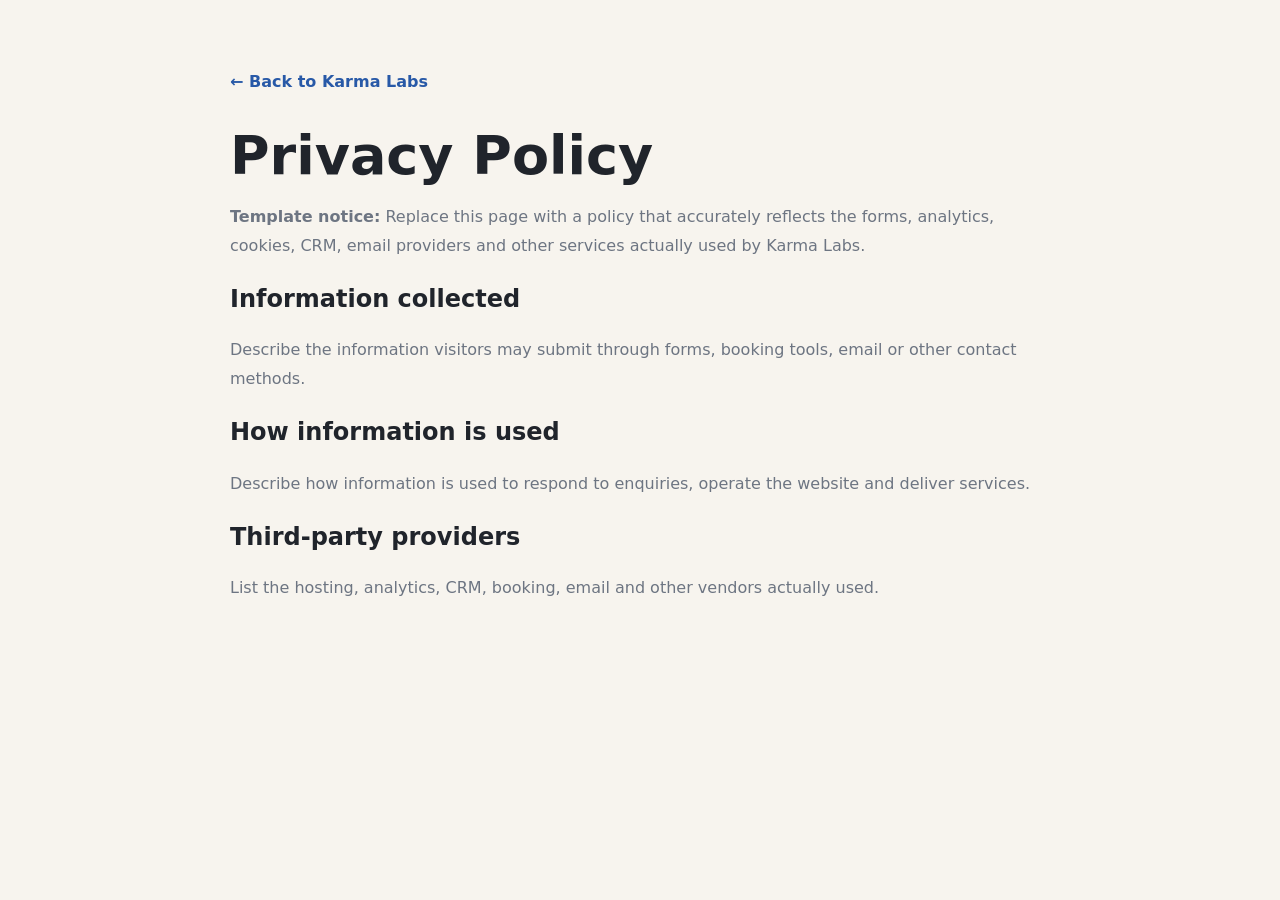
<file: privacy.html>
<!DOCTYPE html>
<html lang="en">
<head>
  <meta charset="UTF-8">
  <meta name="viewport" content="width=device-width, initial-scale=1.0">
  <title>Privacy Policy | Karma Labs</title>
  <link rel="stylesheet" href="style.css">
</head>
<body>
  <main style="min-height:100vh;padding:70px 0;background:#F7F4EE">
    <div class="container" style="max-width:820px">
      <a href="index.html" style="color:#2859A7;font-weight:800;text-decoration:none">← Back to Karma Labs</a>
      <h1 style="font-family:Sora,system-ui,sans-serif;font-size:54px;line-height:1;margin:35px 0 20px">Privacy Policy</h1>
      <p style="color:#6D7582;line-height:1.8"><strong>Template notice:</strong> Replace this page with a policy that accurately reflects the forms, analytics, cookies, CRM, email providers and other services actually used by Karma Labs.</p>
      <h2>Information collected</h2>
      <p style="color:#6D7582;line-height:1.8">Describe the information visitors may submit through forms, booking tools, email or other contact methods.</p>
      <h2>How information is used</h2>
      <p style="color:#6D7582;line-height:1.8">Describe how information is used to respond to enquiries, operate the website and deliver services.</p>
      <h2>Third-party providers</h2>
      <p style="color:#6D7582;line-height:1.8">List the hosting, analytics, CRM, booking, email and other vendors actually used.</p>
    </div>
  </main>
</body>
</html>
</file>
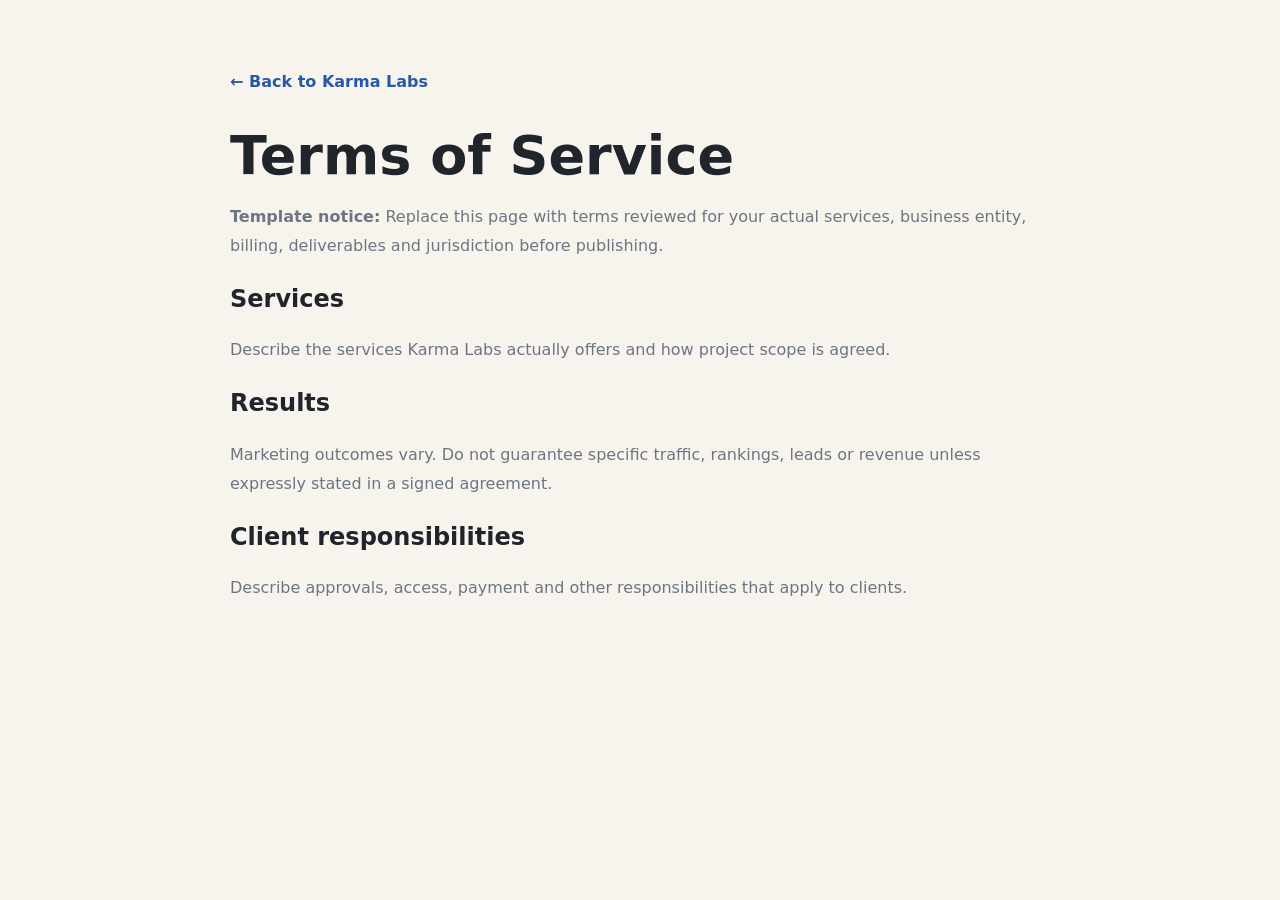
<file: terms.html>
<!DOCTYPE html>
<html lang="en">
<head>
  <meta charset="UTF-8">
  <meta name="viewport" content="width=device-width, initial-scale=1.0">
  <title>Terms of Service | Karma Labs</title>
  <link rel="stylesheet" href="style.css">
</head>
<body>
  <main style="min-height:100vh;padding:70px 0;background:#F7F4EE">
    <div class="container" style="max-width:820px">
      <a href="index.html" style="color:#2859A7;font-weight:800;text-decoration:none">← Back to Karma Labs</a>
      <h1 style="font-family:Sora,system-ui,sans-serif;font-size:54px;line-height:1;margin:35px 0 20px">Terms of Service</h1>
      <p style="color:#6D7582;line-height:1.8"><strong>Template notice:</strong> Replace this page with terms reviewed for your actual services, business entity, billing, deliverables and jurisdiction before publishing.</p>
      <h2>Services</h2>
      <p style="color:#6D7582;line-height:1.8">Describe the services Karma Labs actually offers and how project scope is agreed.</p>
      <h2>Results</h2>
      <p style="color:#6D7582;line-height:1.8">Marketing outcomes vary. Do not guarantee specific traffic, rankings, leads or revenue unless expressly stated in a signed agreement.</p>
      <h2>Client responsibilities</h2>
      <p style="color:#6D7582;line-height:1.8">Describe approvals, access, payment and other responsibilities that apply to clients.</p>
    </div>
  </main>
</body>
</html>
</file>
<file: style.css>
/* KARMA LABS — PREMIUM QUORA GROWTH LAB */

:root{
  --blue:#2859A7;
  --blue-2:#173E78;
  --coral:#D94A5B;
  --coral-dark:#BE3446;
  --charcoal:#20242B;
  --charcoal-2:#11151B;
  --off:#F7F4EE;
  --white:#FFFFFF;
  --gold:#F4B942;
  --light-blue:#DCEBFA;
  --light-coral:#FBE5E8;
  --line:#DCE1E7;
  --muted:#6D7582;
  --green:#3CB888;
  --shadow:0 26px 70px rgba(32,36,43,.12);
}

*{box-sizing:border-box}
html{scroll-behavior:smooth}
body{
  margin:0;
  overflow-x:hidden;
  color:var(--charcoal);
  background:var(--off);
  font-family:"Inter",system-ui,-apple-system,BlinkMacSystemFont,"Segoe UI",sans-serif;
  font-size:16px;
  line-height:1.5;
}
img{display:block;max-width:100%;height:auto}
a{color:inherit}
button,input,select,textarea{font:inherit}
.container{width:min(1220px,calc(100% - 40px));margin:0 auto}
.section{padding:104px 0}

.sr-only{
  position:absolute!important;
  width:1px!important;height:1px!important;
  padding:0!important;margin:-1px!important;
  overflow:hidden!important;clip:rect(0,0,0,0)!important;
  white-space:nowrap!important;border:0!important
}
.skip-link{
  position:fixed;top:12px;left:12px;z-index:9999;
  padding:10px 14px;border-radius:8px;background:#fff;color:#111;
  transform:translateY(-150%)
}
.skip-link:focus{transform:none}
a:focus-visible,button:focus-visible,summary:focus-visible,input:focus-visible,select:focus-visible{
  outline:3px solid var(--gold);outline-offset:3px
}

/* Header */
.site-header{
  position:sticky;top:0;z-index:1000;
  border-bottom:1px solid rgba(32,36,43,.08);
  background:rgba(247,244,238,.92);
  backdrop-filter:blur(16px)
}
.nav-wrap{min-height:78px;display:flex;align-items:center;gap:24px}
.brand{min-width:240px;display:inline-flex;align-items:center;gap:11px;text-decoration:none}
.brand img{width:50px;height:50px;object-fit:cover;border-radius:11px;border:1px solid rgba(32,36,43,.72)}
.brand-text strong{display:block;font-family:"Sora",sans-serif;font-size:18px;line-height:1;font-weight:800;letter-spacing:-.5px}
.brand-text small{display:block;margin-top:5px;color:var(--blue);font-size:9px;font-weight:800;letter-spacing:1.2px}
.main-nav{margin-left:auto;display:flex;align-items:center;gap:23px}
.main-nav a{position:relative;padding:10px 0;text-decoration:none;font-size:12px;font-weight:700}
.main-nav a::after{content:"";position:absolute;left:0;right:100%;bottom:3px;height:2px;background:var(--coral);transition:.2s}
.main-nav a:hover::after{right:0}
.header-cta{
  padding:12px 16px;border-radius:10px;background:var(--coral);color:#fff;
  text-decoration:none;font-size:12px;font-weight:800;
  box-shadow:0 10px 26px rgba(217,74,91,.22)
}
.menu-button{
  display:none;margin-left:auto;width:44px;height:44px;place-items:center;
  border:1px solid var(--charcoal);border-radius:10px;background:#fff;font-size:20px;cursor:pointer
}

/* common */
.eyebrow,.section-kicker{
  display:inline-block;color:var(--coral-dark);font-size:10px;font-weight:800;letter-spacing:1.55px
}
.light-text{color:#FFE3E7!important}
.section-heading{max-width:760px;margin-bottom:42px}
.section-heading h2{
  margin:11px 0 14px;font-family:"Sora",sans-serif;font-size:clamp(42px,5vw,66px);
  line-height:1.02;letter-spacing:-2.7px
}
.section-heading>p,.section-heading div+ p{
  margin:0;color:var(--muted);font-size:16px;line-height:1.7
}
.section-heading.split{
  max-width:none;display:grid;grid-template-columns:minmax(0,1fr) minmax(280px,.8fr);
  gap:64px;align-items:end
}
.section-heading.light h2{color:#fff}
.section-heading.light p{color:#B9C9DD}
.section-heading.centered{text-align:center;margin-left:auto;margin-right:auto;max-width:820px}

/* buttons */
.btn{
  min-height:52px;padding:0 21px;display:inline-flex;align-items:center;justify-content:center;
  border:1px solid transparent;border-radius:10px;text-decoration:none;font-size:13px;font-weight:800;
  transition:transform .18s ease,box-shadow .18s ease,background .18s ease
}
.btn:hover{transform:translateY(-2px)}
.btn-primary{background:var(--coral);color:#fff;box-shadow:0 12px 28px rgba(217,74,91,.22)}
.btn-primary:hover{background:var(--coral-dark)}
.btn-secondary{border-color:var(--charcoal);background:#fff}
.btn-white{background:#fff;color:var(--charcoal)}
.btn-outline-light{border-color:rgba(255,255,255,.65);background:transparent;color:#fff}
.btn-audit{width:100%;border:0;background:var(--gold);color:var(--charcoal)}

/* hero */
.hero{
  position:relative;overflow:hidden;padding:88px 0 80px;background:
  linear-gradient(135deg,#FBF8F2 0%,#F7F4EE 58%,#EDF4FB 100%)
}
.hero-grid-bg{
  position:absolute;inset:0;background:
  linear-gradient(rgba(32,36,43,.025) 1px,transparent 1px),
  linear-gradient(90deg,rgba(32,36,43,.025) 1px,transparent 1px);
  background-size:34px 34px;pointer-events:none
}
.orb{position:absolute;border-radius:50%;filter:blur(1px);opacity:.32}
.orb-red{width:310px;height:310px;background:var(--coral);right:26%;top:-150px}
.orb-blue{width:360px;height:360px;background:var(--blue);right:-160px;bottom:-170px}
.hero-layout{
  position:relative;z-index:1;display:grid;grid-template-columns:minmax(0,.88fr) minmax(0,1.12fr);
  gap:56px;align-items:center
}
.hero-copy,.hero-lab{min-width:0}
.hero h1{
  margin:17px 0 22px;font-family:"Sora",sans-serif;font-size:clamp(56px,6.3vw,90px);
  line-height:.96;letter-spacing:-4px
}
.hero h1 span{display:block;color:var(--coral)}
.hero-lead{margin:0;max-width:650px;color:#515A67;font-size:18px;line-height:1.7}
.hero-actions{margin-top:30px;display:flex;flex-wrap:wrap;gap:12px}
.trust-flow{
  margin-top:28px;display:flex;flex-wrap:wrap;align-items:center;gap:8px;color:#66707B;font-size:10px;font-weight:700
}
.trust-flow span{padding:7px 9px;border:1px solid rgba(32,36,43,.12);border-radius:999px;background:rgba(255,255,255,.65)}
.trust-flow i{font-style:normal;color:var(--coral)}

.hero-lab{position:relative}
.lab-shell{
  overflow:hidden;border:1px solid rgba(32,36,43,.82);border-radius:22px;background:#fff;
  box-shadow:12px 12px 0 var(--charcoal),var(--shadow)
}
.lab-topbar{
  min-height:42px;padding:0 14px;display:grid;grid-template-columns:auto 1fr auto;gap:12px;align-items:center;
  border-bottom:1px solid var(--line);background:#F4F1EA;color:#59616D;font-size:9px;font-weight:800;letter-spacing:1px
}
.window-dots{display:flex;gap:6px}
.window-dots i{width:8px;height:8px;border-radius:50%;background:var(--coral)}
.window-dots i:nth-child(2){background:var(--gold)}
.window-dots i:nth-child(3){background:var(--green)}
.lab-topbar b{color:var(--green)}
.lab-body{display:grid;grid-template-columns:96px minmax(0,1fr)}
.lab-sidebar{
  padding:16px 10px;border-right:1px solid var(--line);background:#F8F8F6;display:grid;align-content:start;gap:8px
}
.lab-sidebar span{padding:9px 8px;border-radius:8px;color:#7A828E;font-size:9px;font-weight:700}
.lab-sidebar .active{background:var(--light-blue);color:var(--blue)}
.dashboard{min-width:0;padding:18px}
.dashboard-head{display:flex;justify-content:space-between;gap:14px;align-items:center}
.dashboard-kicker{color:var(--coral);font-size:8px;font-weight:800;letter-spacing:1.3px}
.dashboard-head h2{margin:3px 0 0;font-family:"Sora",sans-serif;font-size:22px;letter-spacing:-.7px}
.status-pill{padding:7px 9px;border-radius:999px;background:#E4F8F0;color:#187A5D;font-size:8px;font-weight:800}
.metric-grid{margin-top:16px;display:grid;grid-template-columns:repeat(4,minmax(0,1fr));gap:9px}
.metric{
  min-width:0;padding:12px;border:1px solid #F0C9CF;border-radius:12px;background:#FFF5F6
}
.metric.blue{border-color:#CBDEEF;background:#F0F7FE}
.metric.yellow{border-color:#F1D992;background:#FFF8DF}
.metric.dark{border-color:#D9DDE2;background:#F4F5F6}
.metric small,.metric strong,.metric span{display:block}
.metric small{min-height:26px;color:#6B7380;font-size:8px;font-weight:700;line-height:1.3}
.metric strong{margin-top:6px;font-family:"Sora",sans-serif;font-size:22px}
.metric span{margin-top:3px;color:#8B929B;font-size:7px}
.dashboard-row{margin-top:10px;display:grid;grid-template-columns:minmax(0,1.2fr) minmax(180px,.8fr);gap:10px}
.chart-card,.topics-card,.question-card{border:1px solid var(--line);border-radius:12px;background:#fff}
.chart-card,.topics-card{padding:12px}
.card-head{display:flex;justify-content:space-between;gap:10px;align-items:start}
.card-head small,.card-head strong{display:block}
.card-head small{color:#8A929D;font-size:7px;font-weight:800;letter-spacing:.8px}
.card-head strong{margin-top:2px;font-size:11px}
.card-head>span{padding:5px 7px;border-radius:7px;background:var(--light-coral);color:var(--coral-dark);font-size:10px;font-weight:800}
.growth-chart{position:relative;height:100px;margin-top:8px;display:flex;align-items:end;gap:7px}
.growth-chart i{flex:1;border-radius:4px 4px 0 0;background:linear-gradient(#80B6EB,var(--blue))}
.growth-chart i:nth-child(1){height:22%}.growth-chart i:nth-child(2){height:30%}.growth-chart i:nth-child(3){height:38%}.growth-chart i:nth-child(4){height:47%}
.growth-chart i:nth-child(5){height:59%}.growth-chart i:nth-child(6){height:70%}.growth-chart i:nth-child(7){height:82%}.growth-chart i:nth-child(8){height:96%}
.growth-chart svg{position:absolute;inset:0;width:100%;height:100%;color:var(--coral);pointer-events:none}
.topics-card{display:grid;align-content:start;gap:7px}
.topic-row{display:grid;grid-template-columns:9px 1fr auto;gap:7px;align-items:center;padding:7px;border-radius:8px;background:#F8F9FA}
.topic-dot{width:8px;height:8px;border-radius:50%;background:var(--gold)}
.topic-dot.hot{background:var(--coral)}
.blue-dot{background:var(--blue)}
.topic-row strong,.topic-row small{display:block}
.topic-row strong{font-size:8px}.topic-row small{margin-top:1px;color:#9AA1AA;font-size:6px}
.topic-row b{color:var(--coral);font-size:6px}
.question-card{
  margin-top:10px;padding:10px 12px;display:grid;grid-template-columns:30px 1fr auto;gap:9px;align-items:center
}
.quora-mark{width:28px;height:28px;display:grid;place-items:center;border-radius:50%;background:var(--coral);color:#fff;font-family:Georgia,serif;font-weight:800}
.question-card small,.question-card strong{display:block}
.question-card small{color:#9299A2;font-size:6px;font-weight:800;letter-spacing:.7px}
.question-card strong{margin-top:2px;font-size:8px}
.answer-action{color:var(--blue);font-size:7px;font-weight:800}
.mascot-chip{
  width:min(410px,72%);margin:-18px 20px 0 auto;position:relative;z-index:2;padding:10px 12px;
  display:grid;grid-template-columns:48px 1fr;gap:10px;align-items:center;
  border:1px solid rgba(32,36,43,.12);border-radius:14px;background:rgba(255,255,255,.93);box-shadow:0 14px 34px rgba(32,36,43,.13)
}
.mascot-chip img{width:48px;height:48px;object-fit:cover;border-radius:10px}
.mascot-chip strong,.mascot-chip span{display:block}
.mascot-chip strong{font-size:10px}.mascot-chip span{margin-top:2px;color:#818894;font-size:8px}
.bubble{position:absolute;border:2px solid rgba(40,89,167,.42);border-radius:50%;background:rgba(220,235,250,.45)}
.bubble-1{width:13px;height:13px;right:-15px;top:20px}
.bubble-2{width:8px;height:8px;right:-28px;top:43px}
.bubble-3{width:18px;height:18px;left:-20px;bottom:55px;border-color:rgba(217,74,91,.42);background:rgba(251,229,232,.5)}

/* proof */
.proof-strip{padding:38px 0 32px;border-top:1px solid var(--line);border-bottom:1px solid var(--line);background:#fff}
.proof-heading{margin:0 0 20px;text-align:center;color:#525A66;font-size:14px;font-weight:700}
.counter-grid{display:grid;grid-template-columns:repeat(4,minmax(0,1fr));gap:12px}
.counter-card{padding:18px;text-align:center;border-right:1px solid var(--line)}
.counter-card:last-child{border-right:0}
.counter-card strong,.counter-card span{display:block}
.counter-card strong{font-family:"Sora",sans-serif;color:var(--blue);font-size:34px}
.counter-card span{margin-top:4px;color:#717986;font-size:11px;font-weight:700}
.demo-note{margin:16px 0 0;text-align:center;color:#989EA7;font-size:9px}

/* problem */
.problem{background:var(--off)}
.problem-grid{display:grid;grid-template-columns:repeat(4,minmax(0,1fr));gap:15px}
.problem-card{
  min-width:0;padding:25px;border:1px solid var(--line);border-radius:17px;background:#fff;
  box-shadow:0 12px 28px rgba(32,36,43,.045)
}
.problem-icon{width:42px;height:42px;display:grid;place-items:center;border-radius:12px;background:var(--light-coral);color:var(--coral-dark);font-size:10px;font-weight:800}
.problem-card h3{margin:28px 0 9px;font-family:"Sora",sans-serif;font-size:18px}
.problem-card p{margin:0;color:var(--muted);font-size:13px;line-height:1.65}

/* pipeline */
.lab-process{
  color:#fff;background:
  radial-gradient(circle at 90% 8%,rgba(40,89,167,.34),transparent 27%),
  linear-gradient(rgba(255,255,255,.025) 1px,transparent 1px),
  linear-gradient(90deg,rgba(255,255,255,.025) 1px,transparent 1px),
  var(--charcoal-2);
  background-size:auto,34px 34px,34px 34px,auto
}
.pipeline{display:grid;grid-template-columns:repeat(6,minmax(0,1fr));gap:10px}
.pipeline-step{min-width:0;padding:20px 16px;border-left:1px solid rgba(255,255,255,.14)}
.pipeline-step>span{color:#FF8593;font-size:10px;font-weight:800}
.pipeline-icon{
  width:48px;height:48px;margin-top:18px;display:grid;place-items:center;border-radius:50%;
  background:linear-gradient(135deg,var(--coral),#FF8291);font-size:19px;font-weight:800
}
.pipeline-step:nth-child(2) .pipeline-icon,.pipeline-step:nth-child(5) .pipeline-icon{background:linear-gradient(135deg,var(--blue),#69A6E8)}
.pipeline-step:nth-child(3) .pipeline-icon,.pipeline-step:nth-child(6) .pipeline-icon{background:linear-gradient(135deg,var(--gold),#FFD97C);color:var(--charcoal)}
.pipeline-step:nth-child(4) .pipeline-icon{background:linear-gradient(135deg,#4DC9A0,#98EDD0)}
.pipeline-step h3{margin:18px 0 8px;font-family:"Sora",sans-serif;font-size:16px}
.pipeline-step p{margin:0;color:#BAC6D5;font-size:11px;line-height:1.6}

/* services */
.services{background:#fff}
.services-grid{display:grid;grid-template-columns:repeat(4,minmax(0,1fr));gap:15px}
.service-card{
  min-width:0;min-height:245px;padding:24px;border:1px solid var(--line);border-radius:17px;background:#fff;
  box-shadow:0 12px 30px rgba(32,36,43,.045);transition:.2s
}
.service-card:hover{transform:translateY(-5px);box-shadow:0 22px 46px rgba(32,36,43,.09)}
.service-icon{width:50px;height:50px;display:grid;place-items:center;border-radius:14px;font-weight:900}
.service-icon.coral{background:var(--light-coral);color:var(--coral-dark)}
.service-icon.blue{background:var(--light-blue);color:var(--blue)}
.service-icon.gold{background:#FFF1C9;color:#B47C00}
.service-icon.dark{background:#E9EBEE;color:var(--charcoal)}
.service-card h3{margin:24px 0 9px;font-family:"Sora",sans-serif;font-size:17px;line-height:1.25}
.service-card p{margin:0;color:var(--muted);font-size:12px;line-height:1.65}

/* research opportunity */
.opportunities{background:linear-gradient(180deg,#F7F4EE,#EEF5FC)}
.opportunity-layout{display:grid;grid-template-columns:minmax(0,.8fr) minmax(0,1.2fr);gap:70px;align-items:center}
.opportunity-copy h2{margin:10px 0 14px;font-family:"Sora",sans-serif;font-size:clamp(42px,5vw,64px);line-height:1.02;letter-spacing:-2.8px}
.opportunity-copy>p{color:var(--muted);font-size:16px;line-height:1.7}
.research-points{margin-top:30px;display:grid;gap:14px}
.research-points div{padding-top:14px;display:grid;grid-template-columns:34px 1fr;gap:10px;border-top:1px solid rgba(32,36,43,.14)}
.research-points span{color:var(--coral);font-size:10px;font-weight:800}
.research-points p{margin:0;color:#59616D;font-size:13px;line-height:1.55}
.research-dashboard{
  padding:24px;border:1px solid rgba(32,36,43,.7);border-radius:20px;background:#fff;box-shadow:var(--shadow)
}
.research-bar{display:flex;justify-content:space-between;gap:14px;color:#8A929D;font-size:9px;font-weight:800;letter-spacing:1px}
.research-bar b{color:var(--green)}
.research-dashboard h3{margin:18px 0 22px;font-family:"Sora",sans-serif;font-size:28px;letter-spacing:-.9px}
.research-metrics{display:grid;grid-template-columns:repeat(3,minmax(0,1fr));gap:10px}
.research-metrics div{padding:15px;border-radius:12px;background:#F7F8FA}
.research-metrics small,.research-metrics strong{display:block}
.research-metrics small{color:#8A929D;font-size:8px;font-weight:700}
.research-metrics strong{margin-top:5px;font-size:18px}
.intent-scale{margin-top:20px;display:grid;gap:10px}
.intent-scale span{position:relative;height:31px;overflow:hidden;border-radius:9px;background:#EFF1F4}
.intent-scale span::before{content:"";position:absolute;inset:0 auto 0 0;width:var(--w);background:linear-gradient(90deg,var(--light-blue),#80B8EE)}
.intent-scale span:nth-child(3)::before{background:linear-gradient(90deg,#F9D5DA,var(--coral))}
.intent-scale b{position:relative;z-index:1;padding-left:10px;line-height:31px;font-size:9px}
.recommended-action{margin-top:20px;padding:17px;border-radius:13px;background:var(--charcoal);color:#fff}
.recommended-action span,.recommended-action strong{display:block}
.recommended-action span{color:#AEBAC8;font-size:8px;font-weight:800;letter-spacing:1px}
.recommended-action strong{margin-top:5px;font-size:16px}
.recommended-action p{margin:5px 0 0;color:#BCC8D5;font-size:10px;line-height:1.5}

/* case studies */
.case-studies{background:#fff}
.case-grid{display:grid;grid-template-columns:minmax(0,1.5fr) minmax(230px,.5fr);gap:15px}
.case-card{min-width:0;border:1px solid var(--line);border-radius:18px;background:#fff;box-shadow:0 12px 30px rgba(32,36,43,.05)}
.case-card.featured{grid-row:span 2;padding:28px}
.case-card.mini{padding:22px}
.case-meta{display:flex;justify-content:space-between;gap:14px;color:#9299A3;font-size:8px;font-weight:800;letter-spacing:1px}
.case-card.featured h3{margin:20px 0 26px;font-family:"Sora",sans-serif;font-size:clamp(30px,3vw,44px);line-height:1.08}
.case-columns{display:grid;grid-template-columns:repeat(3,minmax(0,1fr));gap:14px}
.case-columns div{padding:14px;border-radius:12px;background:#F8F8F6}
.case-columns small{color:var(--coral);font-size:7px;font-weight:800;letter-spacing:.8px}
.case-columns p{margin:6px 0 0;color:#666F7B;font-size:10px;line-height:1.55}
.case-results-row{margin-top:18px;display:grid;grid-template-columns:repeat(4,minmax(0,1fr));border-top:1px solid var(--line);border-bottom:1px solid var(--line)}
.case-results-row span{padding:15px 9px;border-right:1px solid var(--line);color:#67707B;font-size:8px}
.case-results-row span:last-child{border-right:0}
.case-results-row strong{display:block;color:var(--blue);font-family:"Sora",sans-serif;font-size:22px}
.example-warning{margin:12px 0 0;color:#9A9FA7;font-size:8px}
.mini-label{color:var(--coral);font-size:8px;font-weight:800;letter-spacing:1px}
.case-card.mini h3{margin:10px 0 6px;font-family:"Sora",sans-serif;font-size:20px}
.case-card.mini p{margin:0;color:var(--muted);font-size:11px;line-height:1.5}
.mini-chart{height:72px;margin-top:20px;display:flex;align-items:end;gap:7px}
.mini-chart i{flex:1;border-radius:4px 4px 0 0;background:linear-gradient(var(--coral),#F5A5AF)}
.mini-chart i:nth-child(1){height:20%}.mini-chart i:nth-child(2){height:32%}.mini-chart i:nth-child(3){height:45%}
.mini-chart i:nth-child(4){height:58%}.mini-chart i:nth-child(5){height:76%}.mini-chart i:nth-child(6){height:95%}
.mini-score{margin-top:20px;padding:16px;border-radius:12px;background:var(--light-blue)}
.mini-score strong,.mini-score span{display:block}.mini-score strong{font-family:"Sora",sans-serif;color:var(--blue);font-size:34px}.mini-score span{color:#6F7781;font-size:9px}

/* comparison */
.comparison{background:var(--off)}
.comparison-grid{display:grid;grid-template-columns:minmax(0,1fr) auto minmax(0,1fr);gap:20px;align-items:center}
.before-card,.after-card{padding:30px;border-radius:18px}
.before-card{border:1px solid #E4D5D7;background:#FFF8F8}
.after-card{border:1px solid #CADCEF;background:#F4F9FE}
.before-card>span,.after-card>span{font-size:9px;font-weight:800;letter-spacing:1.3px}
.before-card>span{color:var(--coral)}.after-card>span{color:var(--blue)}
.before-card ul,.after-card ul{margin:22px 0 0;padding:0;list-style:none;display:grid;gap:12px}
.before-card li,.after-card li{position:relative;padding-left:27px;font-size:14px;font-weight:700}
.before-card li::before{content:"×";position:absolute;left:0;color:var(--coral);font-size:18px}
.after-card li::before{content:"✓";position:absolute;left:0;color:var(--green);font-size:16px}
.transform-arrow{width:52px;height:52px;display:grid;place-items:center;border-radius:50%;background:var(--charcoal);color:#fff;font-size:22px}

/* why */
.why-karma{background:var(--charcoal);color:#fff}
.why-layout{display:grid;grid-template-columns:minmax(0,.78fr) minmax(0,1.22fr);gap:70px}
.why-copy h2{margin:10px 0 14px;font-family:"Sora",sans-serif;font-size:clamp(42px,5vw,64px);line-height:1.02;letter-spacing:-2.8px}
.why-copy>p{color:#BBC5D0;line-height:1.7}
.experiment-loop{margin-top:30px;display:flex;flex-wrap:wrap;gap:8px;align-items:center}
.experiment-loop span{padding:8px 10px;border:1px solid rgba(255,255,255,.16);border-radius:999px;color:#E7ECF2;font-size:9px;font-weight:700}
.experiment-loop i{font-style:normal;color:var(--coral)}
.why-grid{display:grid;grid-template-columns:repeat(2,minmax(0,1fr));gap:13px}
.why-card{padding:21px;border:1px solid rgba(255,255,255,.12);border-radius:15px;background:rgba(255,255,255,.045)}
.why-card>span{color:#8CAEDA;font-size:9px;font-weight:800}
.why-card h3{margin:12px 0 7px;font-size:15px}.why-card p{margin:0;color:#B9C3CE;font-size:10px;line-height:1.55}

/* pricing */
.pricing{background:#fff}
.pricing-grid{display:grid;grid-template-columns:repeat(3,minmax(0,1fr));gap:16px}
.price-card{position:relative;min-width:0;padding:28px;border:1px solid var(--line);border-radius:18px;background:#fff;box-shadow:0 12px 30px rgba(32,36,43,.05)}
.price-card.growth{border-color:var(--blue);box-shadow:0 22px 50px rgba(40,89,167,.14);transform:translateY(-8px)}
.popular-badge{position:absolute;right:20px;top:18px;padding:6px 8px;border-radius:999px;background:var(--blue);color:#fff;font-size:7px;font-weight:800;letter-spacing:.8px}
.package-label{color:var(--coral);font-size:9px;font-weight:800;letter-spacing:1.3px}
.price-card h3{margin:12px 0 10px;font-family:"Sora",sans-serif;font-size:25px}
.price-card>p{color:var(--muted);font-size:12px;line-height:1.6}
.price-card ul{margin:24px 0;padding:0;list-style:none;display:grid;gap:10px}
.price-card li{position:relative;padding-left:23px;font-size:11px}.price-card li::before{content:"✓";position:absolute;left:0;color:var(--green);font-weight:900}
.price-card .btn{width:100%}

/* audit */
.audit{background:linear-gradient(110deg,var(--blue) 0 56%,var(--coral) 56%);color:#fff}
.audit-shell{display:grid;grid-template-columns:minmax(0,1fr) minmax(360px,.72fr);gap:60px;align-items:center}
.audit-copy h2{margin:10px 0 14px;font-family:"Sora",sans-serif;font-size:clamp(44px,5vw,66px);line-height:1;letter-spacing:-2.8px}
.audit-copy>p{max-width:680px;color:#E8EEF6;font-size:16px;line-height:1.7}
.audit-benefits{margin-top:24px;display:grid;gap:8px;color:#fff;font-size:12px;font-weight:700}
.audit-form{padding:25px;border:1px solid rgba(255,255,255,.42);border-radius:18px;background:rgba(255,255,255,.96);box-shadow:0 25px 60px rgba(17,21,27,.2)}
.audit-form label{display:grid;gap:6px;margin-bottom:13px;color:var(--charcoal);font-size:10px;font-weight:800}
.audit-form input,.audit-form select{width:100%;min-height:44px;padding:0 12px;border:1px solid #DDE1E6;border-radius:9px;background:#fff;color:var(--charcoal);font-size:13px}
.form-note{margin:10px 0 0;color:#9097A1;font-size:8px;line-height:1.4;text-align:center}

/* faq */
.faq{background:var(--off)}
.faq-layout{display:grid;grid-template-columns:minmax(250px,.72fr) minmax(0,1.28fr);gap:70px}
.faq-copy h2{margin:10px 0 12px;font-family:"Sora",sans-serif;font-size:clamp(42px,4.8vw,62px);line-height:1;letter-spacing:-2.4px}
.faq-copy p{color:var(--muted);line-height:1.7}
.faq-list{display:grid;gap:9px}
details{border:1px solid var(--line);border-radius:12px;background:#fff}
summary{padding:18px 20px;list-style:none;cursor:pointer;font-size:13px;font-weight:800}
summary::-webkit-details-marker{display:none}
summary::after{content:"+";float:right;color:var(--blue);font-size:19px;line-height:1}
details[open] summary::after{content:"−"}
details p{margin:0;padding:0 20px 18px;color:var(--muted);font-size:12px;line-height:1.7}

/* final */
.final-cta{
  position:relative;overflow:hidden;padding:76px 0;
  background:
    radial-gradient(circle at 82% 20%,rgba(255,255,255,.12),transparent 25%),
    linear-gradient(112deg,var(--coral) 0 46%,var(--blue) 46%);
  color:#fff
}
.final-cta-layout{display:grid;grid-template-columns:minmax(0,1fr) 360px;gap:50px;align-items:center}
.final-copy h2{margin:10px 0 14px;font-family:"Sora",sans-serif;font-size:clamp(46px,5.4vw,70px);line-height:1;letter-spacing:-3px}
.final-copy p{max-width:720px;color:#F5F7FA;font-size:16px;line-height:1.7}
.final-visual{position:relative;min-height:290px;display:flex;align-items:end;justify-content:center}
.final-visual img{width:250px;border:5px solid rgba(255,255,255,.85);border-radius:22px;box-shadow:0 18px 45px rgba(0,0,0,.18)}
.final-formula{position:absolute;right:-10px;top:16px;padding:12px 14px;display:grid;gap:3px;border:1px solid rgba(255,255,255,.4);border-radius:12px;background:rgba(17,21,27,.28);backdrop-filter:blur(7px)}
.final-formula span{font-size:9px;font-weight:800}.final-formula i{font-style:normal;color:var(--gold);font-size:8px}

/* footer */
.site-footer{padding:48px 0 25px;background:var(--charcoal-2);color:#fff}
.footer-grid{display:grid;grid-template-columns:1.5fr repeat(3,1fr);gap:40px}
.footer-brand .brand{min-width:0}
.footer-brand .brand-text strong{color:#fff}
.footer-brand .brand-text small{color:#92AED2}
.footer-col{display:grid;align-content:start;gap:8px}
.footer-col h3{margin:0 0 7px;color:#AAB6C5;font-size:9px;text-transform:uppercase;letter-spacing:1.1px}
.footer-col a{color:#E4EAF0;text-decoration:none;font-size:11px}.footer-col a:hover{color:#fff}
.footer-bottom{margin-top:36px;padding-top:20px;display:flex;justify-content:space-between;gap:20px;border-top:1px solid rgba(255,255,255,.1);color:#8995A4;font-size:9px}
.footer-bottom p{margin:0}.footer-bottom div{display:flex;gap:18px}.footer-bottom a{text-decoration:none}

/* reveal */
.reveal{opacity:0;transform:translateY(14px);transition:opacity .55s ease,transform .55s ease}
.reveal.visible{opacity:1;transform:none}

/* responsive */
@media(max-width:1100px){
  .header-cta{display:none}
  .menu-button{display:grid}
  .main-nav{
    position:absolute;top:78px;left:20px;right:20px;margin:0;padding:10px;
    display:none;flex-direction:column;align-items:stretch;gap:0;
    border:1px solid var(--line);border-radius:14px;background:#fff;box-shadow:var(--shadow)
  }
  .main-nav.open{display:flex}
  .main-nav a{padding:12px 9px;border-bottom:1px solid var(--line)}
  .main-nav a:last-child{border-bottom:0}
  .hero-layout,.opportunity-layout,.why-layout,.audit-shell,.faq-layout{grid-template-columns:1fr}
  .hero-lab{width:min(100%,900px);margin-inline:auto}
  .pipeline{grid-template-columns:repeat(3,minmax(0,1fr))}
  .services-grid{grid-template-columns:repeat(2,minmax(0,1fr))}
  .case-grid{grid-template-columns:1fr 1fr}
  .case-card.featured{grid-column:1/-1;grid-row:auto}
  .pricing-grid{grid-template-columns:1fr}
  .price-card.growth{transform:none}
  .audit{background:linear-gradient(180deg,var(--blue) 0 48%,var(--coral) 48%)}
  .audit-form{max-width:620px}
  .final-cta-layout{grid-template-columns:1fr 280px}
}
@media(max-width:760px){
  body{font-size:16px}
  .container{width:calc(100% - 24px)}
  .section{padding:72px 0}
  .nav-wrap{min-height:68px}
  .brand{min-width:0}
  .brand img{width:42px;height:42px}
  .brand-text strong{font-size:16px}
  .brand-text small{display:none}
  .main-nav{top:68px;left:12px;right:12px}
  .hero{padding:56px 0 48px}
  .hero h1{font-size:clamp(46px,13.5vw,64px);letter-spacing:-2.4px}
  .hero-lead{font-size:16px}
  .hero-actions{flex-direction:column}.hero-actions .btn{width:100%}
  .trust-flow i{display:none}
  .lab-body{grid-template-columns:1fr}
  .lab-sidebar{display:none}
  .metric-grid{grid-template-columns:1fr 1fr}
  .dashboard-row{grid-template-columns:1fr}
  .question-card{grid-template-columns:30px 1fr}.answer-action{grid-column:2}
  .mascot-chip{width:calc(100% - 24px);margin:-10px auto 0}
  .counter-grid{grid-template-columns:1fr 1fr}
  .counter-card:nth-child(2){border-right:0}
  .counter-card:nth-child(-n+2){border-bottom:1px solid var(--line)}
  .problem-grid,.services-grid,.why-grid{grid-template-columns:1fr}
  .pipeline{grid-template-columns:1fr}
  .pipeline-step{padding:20px 8px 20px 0;display:grid;grid-template-columns:46px 1fr;column-gap:12px}
  .pipeline-step>span{grid-column:1}.pipeline-icon{grid-column:1;grid-row:2/4;margin-top:8px}
  .pipeline-step h3,.pipeline-step p{grid-column:2}
  .section-heading.split{grid-template-columns:1fr;gap:18px}
  .research-metrics{grid-template-columns:1fr}
  .case-grid{grid-template-columns:1fr}
  .case-columns,.case-results-row{grid-template-columns:1fr}
  .case-results-row span{border-right:0;border-bottom:1px solid var(--line)}.case-results-row span:last-child{border-bottom:0}
  .comparison-grid{grid-template-columns:1fr}.transform-arrow{transform:rotate(90deg);margin:auto}
  .final-cta{padding:64px 0;background:linear-gradient(180deg,var(--coral) 0 52%,var(--blue) 52%)}
  .final-cta-layout{grid-template-columns:1fr}
  .final-visual{min-height:250px}
  .footer-grid{grid-template-columns:1fr 1fr}.footer-brand{grid-column:1/-1}
  .footer-bottom{flex-direction:column}
}
@media(max-width:430px){
  .container{width:calc(100% - 20px)}
  .hero h1{font-size:42px}
  .section-heading h2,.opportunity-copy h2,.why-copy h2,.faq-copy h2,.audit-copy h2,.final-copy h2{font-size:38px}
  .metric-grid{grid-template-columns:1fr}
  .counter-grid{grid-template-columns:1fr}.counter-card{border-right:0!important;border-bottom:1px solid var(--line)}
  .counter-card:last-child{border-bottom:0}
  .footer-grid{grid-template-columns:1fr}
  .footer-brand{grid-column:auto}
}

@media(prefers-reduced-motion:reduce){
  html{scroll-behavior:auto}
  *,*::before,*::after{animation-duration:.01ms!important;animation-iteration-count:1!important;transition-duration:.01ms!important}
  .reveal{opacity:1;transform:none}
}


/* =========================================================
   FINAL HERO / LOGO FIX
   - logo is embedded in index.html, so no broken image path
   - floating mascot chip removed
   - hero dashboard stays fully inside its own grid column
   ========================================================= */

.hero-layout{
  grid-template-columns:minmax(0,.86fr) minmax(0,1.14fr);
  gap:64px;
  align-items:center;
}

.hero-copy,
.hero-lab{
  min-width:0;
  width:100%;
}

.hero-copy{
  position:relative;
  z-index:2;
}

.hero-lab{
  position:relative;
  z-index:1;
  overflow:visible;
}

.lab-shell{
  width:100%;
  max-width:100%;
  transform:none !important;
  margin:0;
}

.mascot-chip,
.bubble{
  display:none !important;
}

.brand img,
.final-visual img,
.footer-brand img{
  object-fit:cover;
}

@media(max-width:1100px){
  .hero-layout{
    grid-template-columns:1fr;
    gap:42px;
  }

  .hero-copy{
    max-width:760px;
  }

  .hero-lab{
    width:min(100%,900px);
    margin-inline:auto;
  }
}

@media(max-width:760px){
  .hero-layout{
    gap:32px;
  }

  .lab-shell{
    box-shadow:6px 6px 0 var(--charcoal),0 18px 40px rgba(32,36,43,.12);
  }

  .dashboard{
    padding:14px;
  }
}


/* =========================================================
   HERO HEADLINE COLLISION FIX — V2
   Keeps the heading fully inside the left column at all sizes.
   ========================================================= */

.hero-layout{
  grid-template-columns:minmax(0,.80fr) minmax(0,1.20fr);
  gap:78px;
  align-items:center;
}

.hero-copy{
  min-width:0;
  max-width:100%;
  overflow:visible;
}

.hero-title{
  width:100%;
  max-width:590px;
  margin:17px 0 22px;
  font-size:clamp(50px,5.25vw,78px);
  line-height:.98;
  letter-spacing:-3.2px;
  overflow-wrap:normal;
  word-break:normal;
}

.hero-title .hero-line{
  display:block;
  white-space:nowrap;
  color:var(--charcoal);
}

.hero-title .hero-accent{
  color:var(--coral);
}

.hero-lab{
  min-width:0;
  width:100%;
}

.lab-shell{
  width:100%;
  max-width:100%;
}

/* Give medium desktop widths a little more breathing room */
@media (max-width:1350px) and (min-width:1101px){
  .hero-layout{
    grid-template-columns:minmax(0,.78fr) minmax(0,1.22fr);
    gap:58px;
  }

  .hero-title{
    max-width:520px;
    font-size:clamp(46px,4.7vw,66px);
    letter-spacing:-2.6px;
  }
}

/* Tablet: stack copy and dashboard so nothing can collide */
@media(max-width:1100px){
  .hero-layout{
    grid-template-columns:1fr;
    gap:42px;
  }

  .hero-title{
    max-width:760px;
    font-size:clamp(48px,8vw,72px);
  }

  .hero-title .hero-line{
    white-space:normal;
  }
}

/* Phone */
@media(max-width:760px){
  .hero-title{
    max-width:none;
    font-size:clamp(42px,12vw,58px);
    line-height:1;
    letter-spacing:-2px;
  }

  .hero-title .hero-line{
    white-space:normal;
  }
}

@media(max-width:430px){
  .hero-title{
    font-size:40px;
  }
}
</file>
